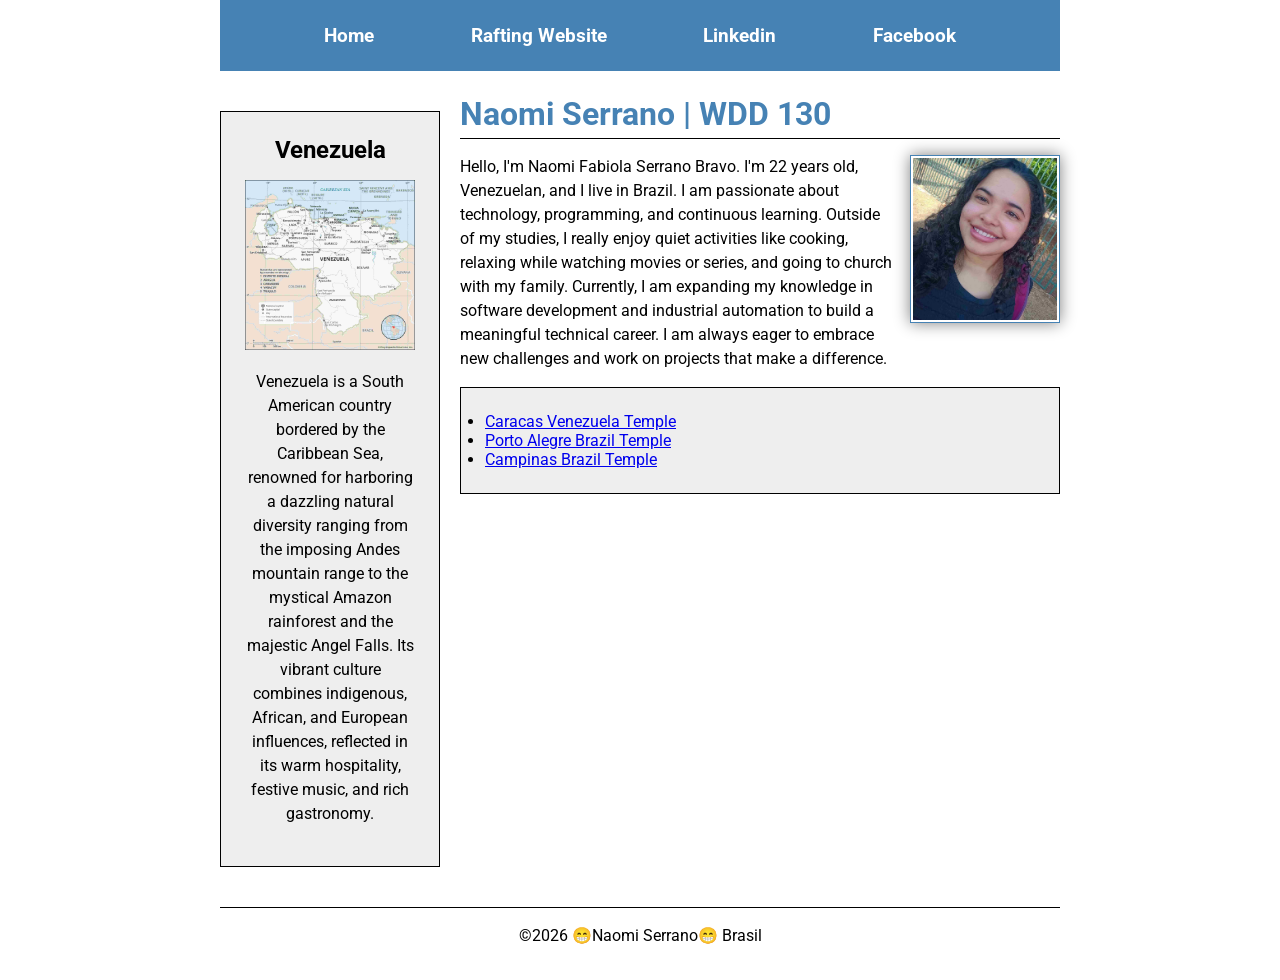
<file: index.html>
<!-- 17 september 2026 -->
<!DOCTYPE html>
<html lang="en">

<head>
    <meta charset="UTF-8">
    <meta name="viewport" content="width=device-width, initial-scale=1.0">
    <title>Naomi Fabiola Serrano Bravo | WDD 130</title>
    <meta name="description"
      content="Naomi Serrano's BYU-Idaho WDD130 course presentation home page">
    <meta name="author" content="Naomi Serrano">
    <link rel="stylesheet" href="styles/styles.css">
    <link rel="preconnect" href="https://fonts.googleapis.com">
    <link rel="preconnect" href="https://fonts.gstatic.com" crossorigin>
    <link href="https://fonts.googleapis.com/css2?family=Roboto&display=swap" rel="stylesheet">
</head>

<body>
    <header>
        <nav>
            <a href="#">Home</a>
            <a href="wwr/">Rafting Website</a>
            <a href="https://linkedin.com.">Linkedin</a>
            <a href="https://facebook.com.">Facebook</a>
        </nav>
    </header>
    <div class="grid">
        <main>
            <h1>Naomi Serrano | WDD 130</h1>
            <img src="images/profile.jpg" alt="Naomi Fabiola Serrano Bravo" width="200">
            <p>
                Hello, I'm Naomi Fabiola Serrano Bravo. I'm 22 years old, Venezuelan, and I live in
                Brazil. I am
                passionate about technology, programming, and continuous learning. Outside of my
                studies, I really
                enjoy quiet activities like cooking, relaxing while watching movies or series, and
                going to church
                with my family. Currently, I am expanding my knowledge in software development and
                industrial
                automation to build a meaningful technical career. I am always eager to embrace new
                challenges and
                work on projects that make a difference.
            </p>
            <ul class="box">
                <li><a href="https://www.churchofjesuschrist.org/imgs/5358fcd9eafe59917f2deaccb97c6b6308640b7a/full/640%2C/0/default"
                      target="_blank">Caracas Venezuela Temple</a></li>
                <li><a href="https://www.churchofjesuschrist.org/imgs/8b7f7031cc837345a3638255f73ad8df9b9ed693/full/640%2C/0/default"
                      target="_blank">Porto Alegre Brazil Temple</a></li>
                <li><a href="https://www.churchofjesuschrist.org/imgs/c9a81a6f86750d7d9ade3499d3df52e2f7f726a7/full/640%2C/0/default"
                      target="_blank">Campinas Brazil Temple</a></li>
            </ul>
        </main>
        <aside class="box indent">
            <h2>Venezuela</h2>
            <img src="images/venezuela.jpg" alt="Venezuela map">
            <p>
                Venezuela is a South American country bordered by the Caribbean Sea, renowned for
                harboring a dazzling natural diversity ranging from the imposing Andes mountain
                range to
                the mystical Amazon
                rainforest and the majestic Angel Falls. Its vibrant culture combines indigenous,
                African, and European influences, reflected in its warm hospitality, festive music,
                and
                rich
                gastronomy.
            </p>
        </aside>
    </div>
    <footer>
        <p>©2026 😁Naomi Serrano😁 Brasil</p>
    </footer>
</body>

</html>
</file>
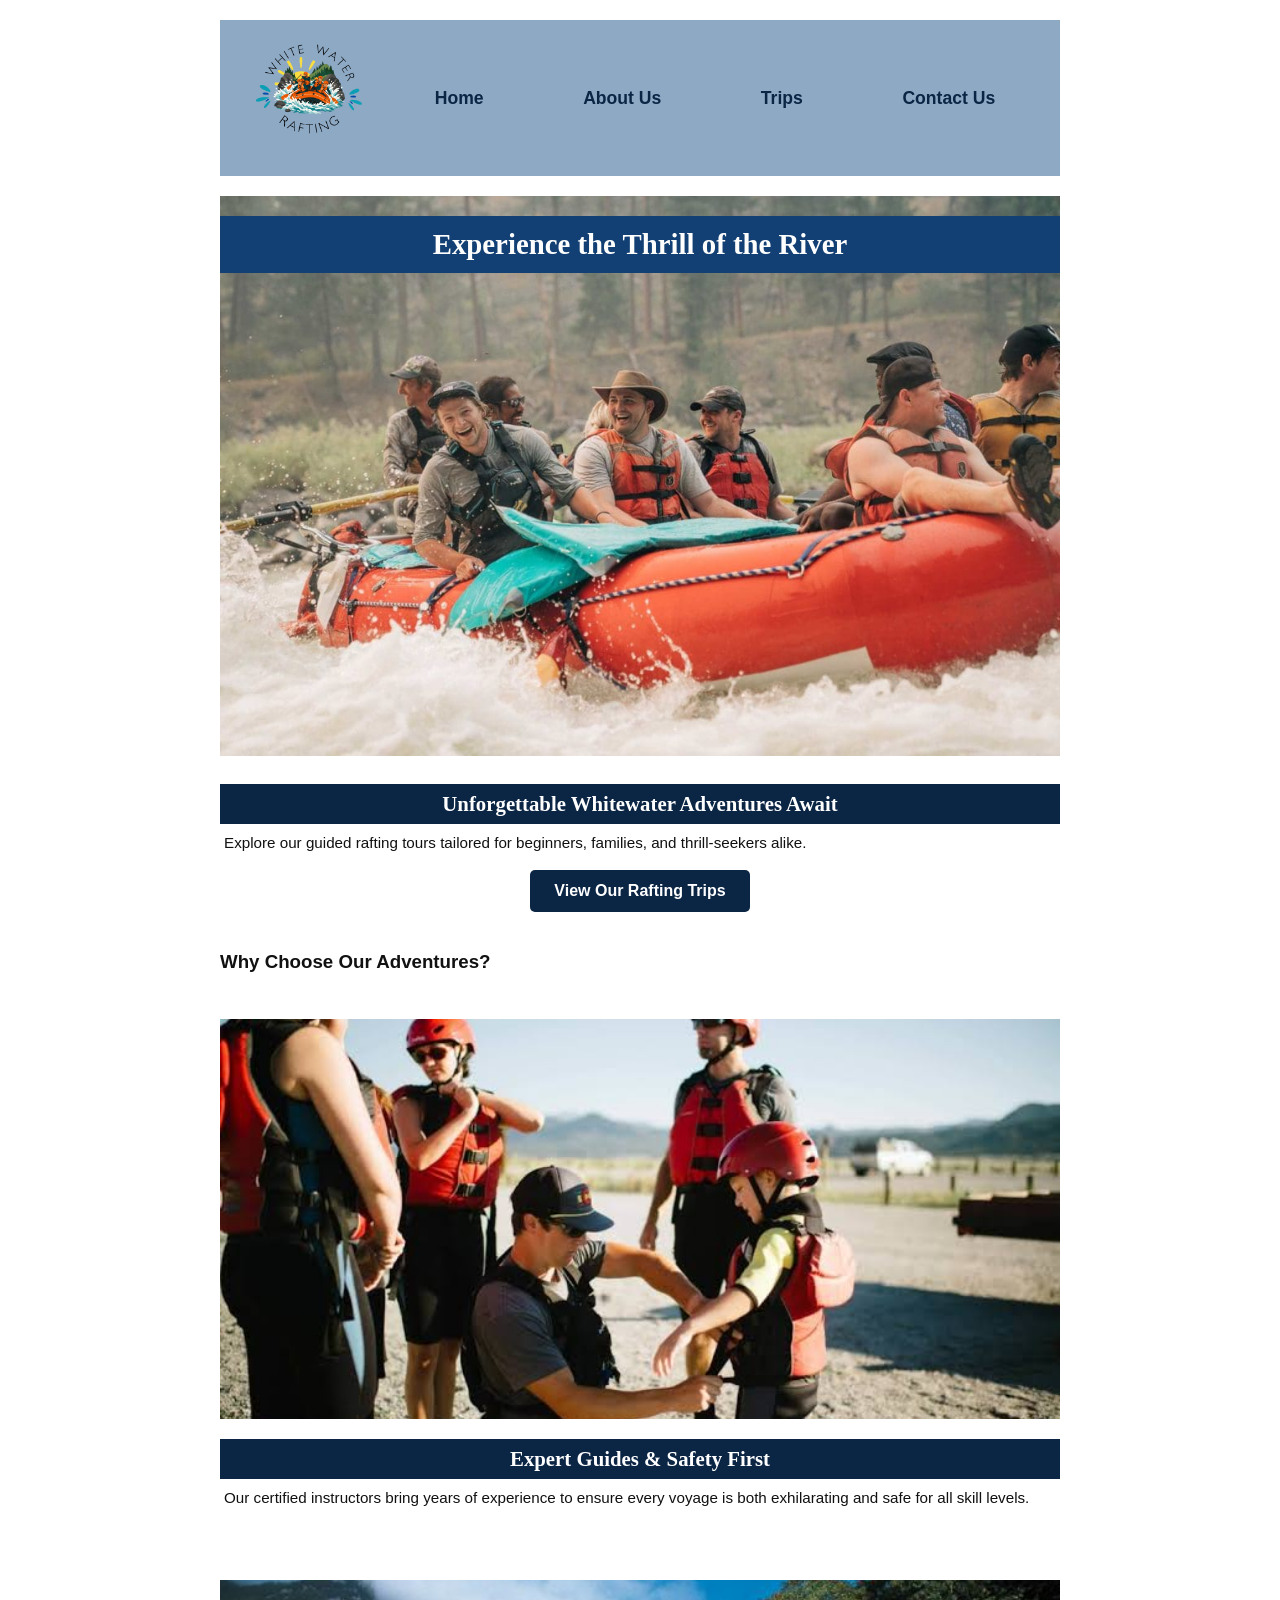
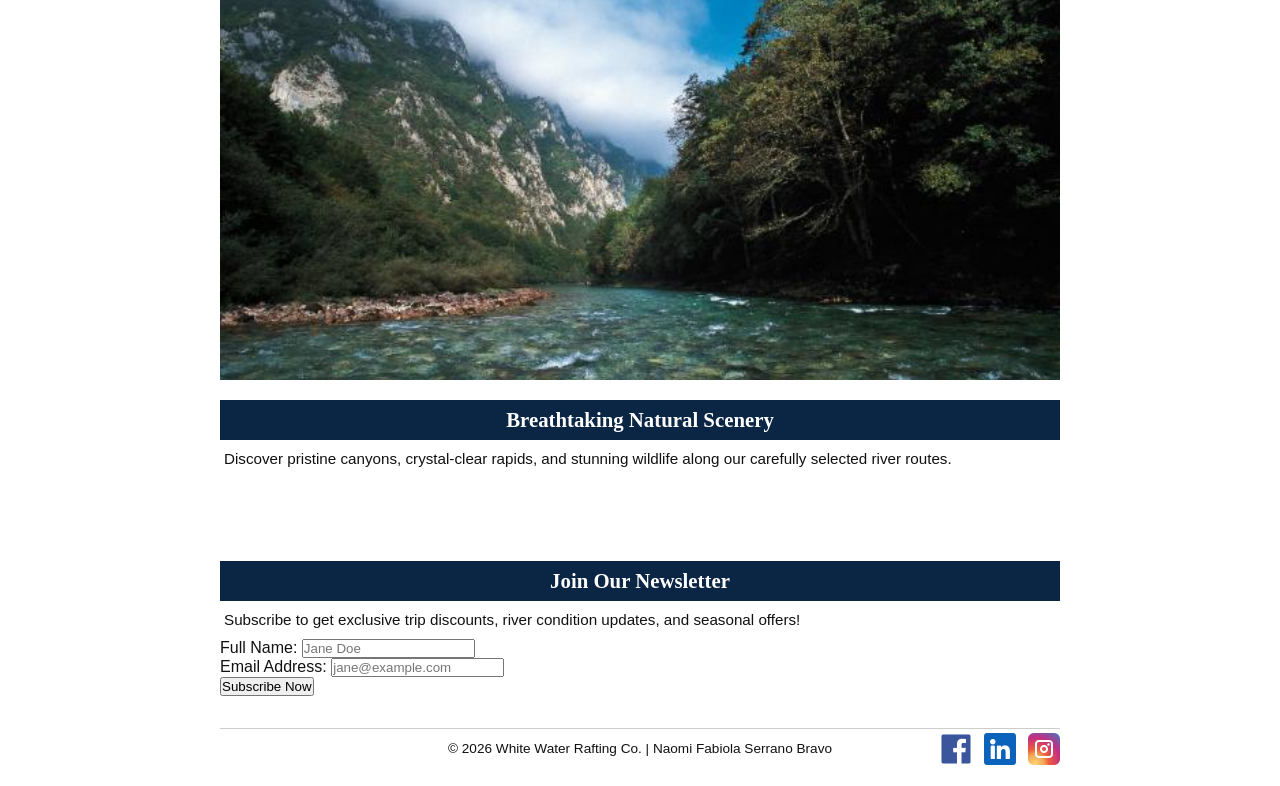
<file: wwr/index.html>
<!DOCTYPE html>
<html lang="en">

<head>
    <meta charset="UTF-8">
    <meta name="viewport" content="width=device-width, initial-scale=1.0">
    <title>Home - White Water Rafting</title>
    <meta name="description"
      content="Welcome to White Water Rafting! Discover thrilling river adventures, explore our guided rafting trips, and join our community newsletter today.">
    <meta name="author" content="Naomi Fabiola Serrano Bravo">
    <link rel="stylesheet" href="styles/rafting.css">
</head>

<body>
    <header>
        <img src="images/logo.webp" alt="Rafting Company Logo">
        <nav>
            <ul>
                <li><a href="index.html">Home</a></li>
                <li><a href="about.html">About Us</a></li>
                <li><a href="trips.html">Trips</a></li>
                <li><a href="contact.html">Contact Us</a></li>
            </ul>
        </nav>
    </header>

    <main>

        <div class="hero">
            <img src="images/hero-home.jpg"
              alt="Rafting boat navigating through powerful river waves" class="home-img">
            <h1 class="hero-title">Experience the Thrill of the River</h1>
        </div>

        <section class="home-cta">
            <h2>Unforgettable Whitewater Adventures Await</h2>
            <p>Explore our guided rafting tours tailored for beginners, families, and thrill-seekers
                alike.</p>
            <a href="trips.html" class="cta-button">View Our Rafting Trips</a>
        </section>

        <section class="home-grid">
            <h3>Why Choose Our Adventures?</h3>
            <article class="home-card">
                <img src="images/rafting-safety.jpg"
                  alt="Certified guide explaining safety procedures to a group" class="home-img">
                <div class="card-content">
                    <h2>Expert Guides & Safety First</h2>
                    <p>Our certified instructors bring years of experience to ensure every voyage is
                        both exhilarating and safe for all skill levels.</p>
                </div>
            </article>

            <article class="home-card">
                <img src="images/river-scenery.jpg"
                  alt="Scenic river view with mountains in the background" class="home-img">
                <div class="card-content">
                    <h2>Breathtaking Natural Scenery</h2>
                    <p>Discover pristine canyons, crystal-clear rapids, and stunning wildlife along
                        our
                        carefully selected river routes.</p>
                </div>
            </article>
        </section>


        <section class="newsletter-section">
            <h2>Join Our Newsletter</h2>
            <p>Subscribe to get exclusive trip discounts, river condition updates, and seasonal
                offers!
            </p>
            <form class="newsletter-form">
                <div class="form-item">
                    <label for="fname">Full Name:</label>
                    <input type="text" id="fname" name="fname" required placeholder="Jane Doe">
                </div>
                <div class="form-item">
                    <label for="femail">Email Address:</label>
                    <input type="email" id="femail" name="femail" required
                      placeholder="jane@example.com">
                </div>
                <button type="submit" class="submit-button">Subscribe Now</button>
            </form>
        </section>
    </main>

    <footer>
        <p>© 2026 White Water Rafting Co. | Naomi Fabiola Serrano Bravo</p>
        <nav class="socialmedia">
            <a href="https://facebook.com">
                <img src="images/facebook.webp" alt="Facebook Icon">
            </a>
            <a href="https://linkedin.com">
                <img src="images/linkedin.webp" alt="LinkedIn Icon">
            </a>
            <a href="https://instagram.com">
                <img src="images/instagram.webp" alt="Instagram Icon">
            </a>
        </nav>
    </footer>
</body>

</html>
</file>
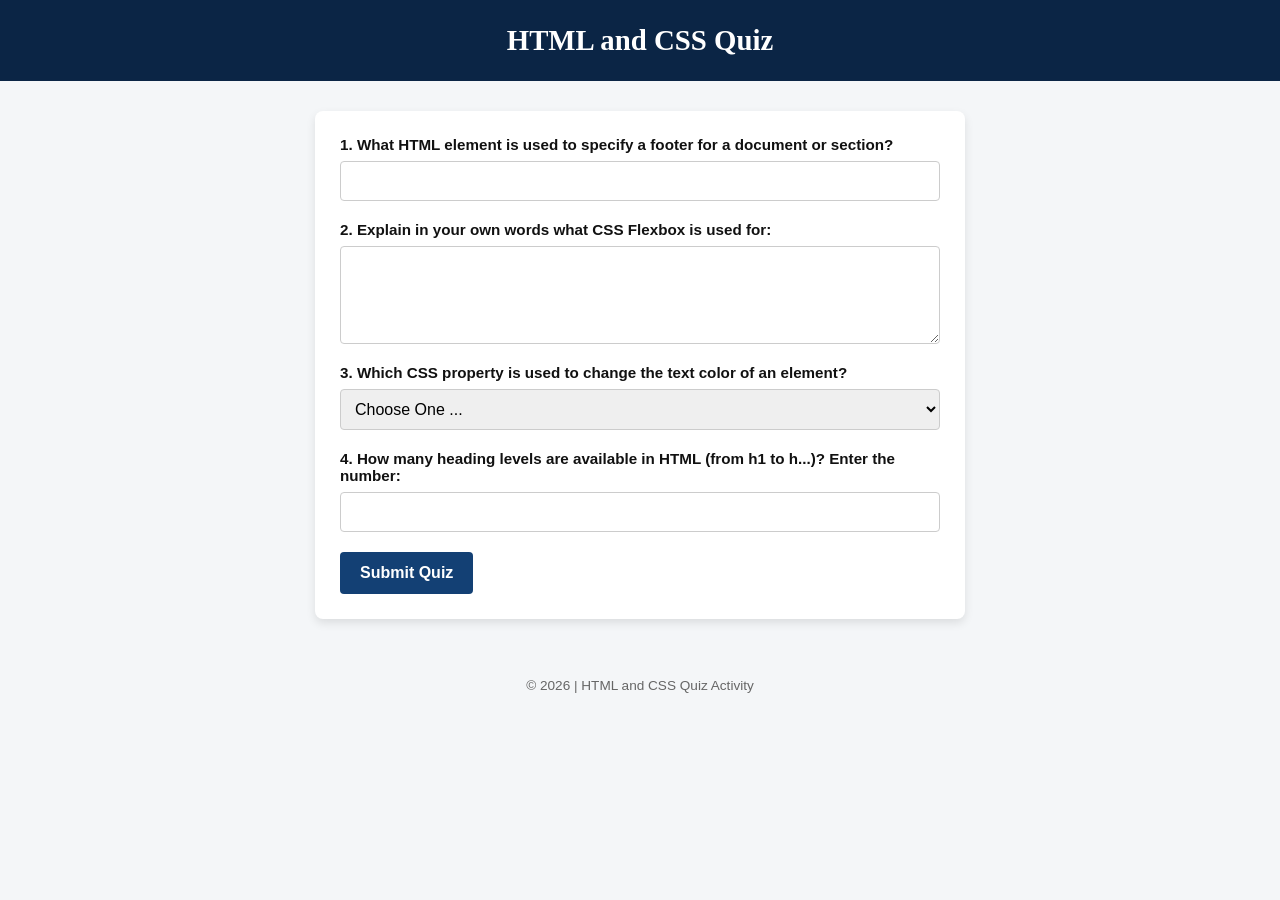
<file: quiz.html>
<!DOCTYPE html>
<html lang="en">

<head>
    <meta charset="UTF-8">
    <meta name="viewport" content="width=device-width, initial-scale=1.0">
    <title>HTML and CSS Quiz - WDD 130</title>
    <meta name="description"
      content="An online quiz form testing HTML and CSS knowledge for WDD 130.">
    <meta name="author" content="Naomi Fabiola Serrano Bravo">
    <link rel="stylesheet" href="styles/quiz.css">
</head>

<body>
    <header>
        <h1>HTML and CSS Quiz</h1>
    </header>

    <main>
        <form action="#" method="get">

            <!-- First question: Fill in the blank -->
            <div class="form-item">
                <label for="q1">1. What HTML element is used to specify a footer for a document or
                    section?</label>
                <input type="text" id="q1" name="q1">
            </div>

            <!-- Second question: Short answer -->
            <div class="form-item">
                <label for="q2">2. Explain in your own words what CSS Flexbox is used for:</label>
                <textarea id="q2" name="q2" rows="4"></textarea>
            </div>

            <!-- Third question: Dropdown) -->
            <div class="form-item">
                <label for="q3">3. Which CSS property is used to change the text color of an
                    element?</label>
                <select id="q3" name="q3">
                    <option value="" selected disabled>Choose One ...</option>
                    <option value="font-color">font-color</option>
                    <option value="color">color</option>
                    <option value="text-color">text-color</option>
                </select>
            </div>

            <!-- Fourth question: Integer answer -->
            <div class="form-item">
                <label for="q4">4. How many heading levels are available in HTML (from h1 to h...)?
                    Enter the number:</label>
                <input type="number" id="q4" name="q4">
            </div>

            <!-- Send button -->
            <button type="submit">Submit Quiz</button>

        </form>
    </main>

    <footer>
        <p>© 2026 | HTML and CSS Quiz Activity</p>
    </footer>
</body>

</html>
</file>
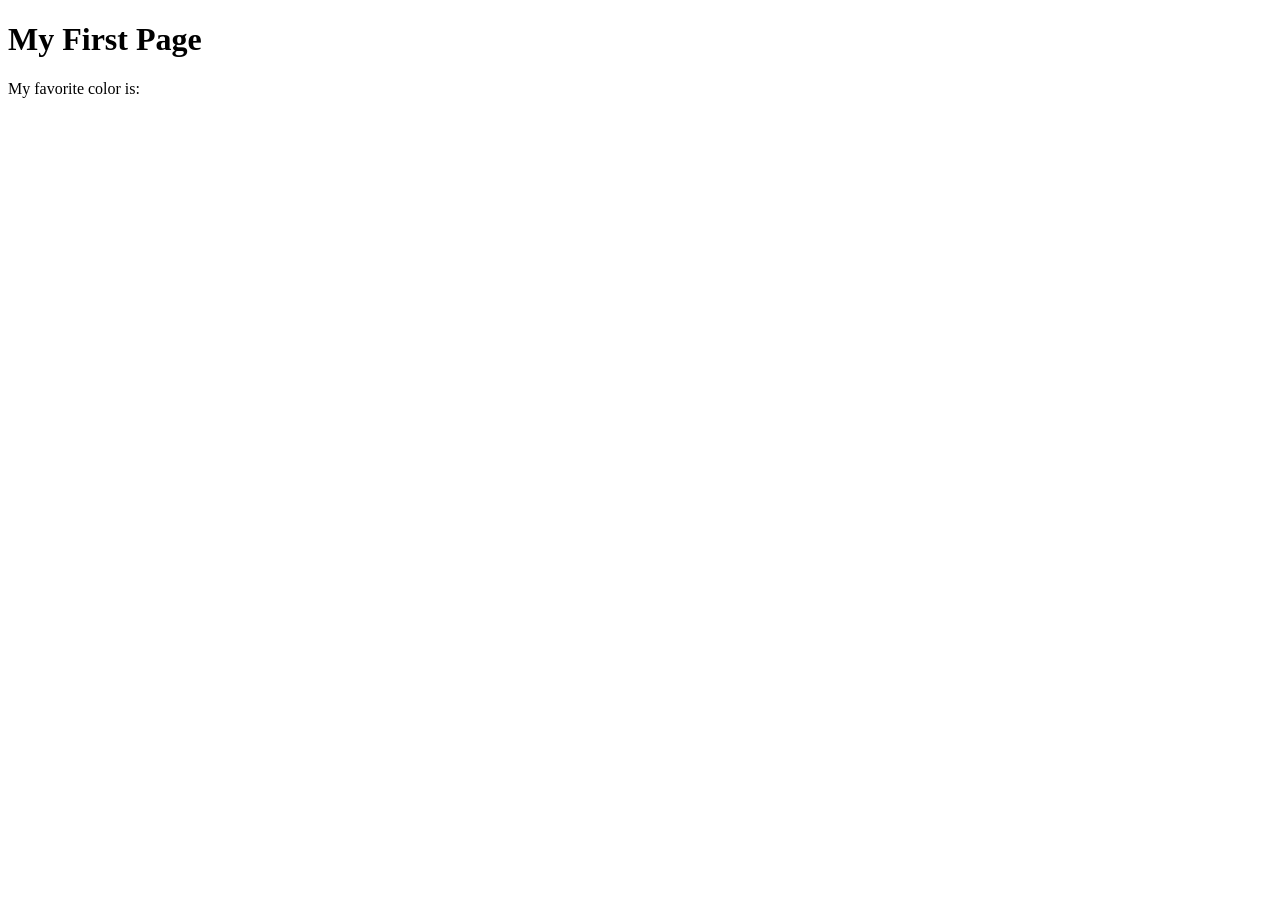
<file: week01/first-page.html>
<!DOCTYPE html>
<html lang="en">
<head>
    <meta charset="UTF-8">
    <meta name="viewport" content="width=device-width, initial-scale=1.0">
    <title>My First Page</title>
</head>
<body>
    <h1>My First Page</h1>
    <p>My favorite color is: </p>
</body>
</html>
</file>
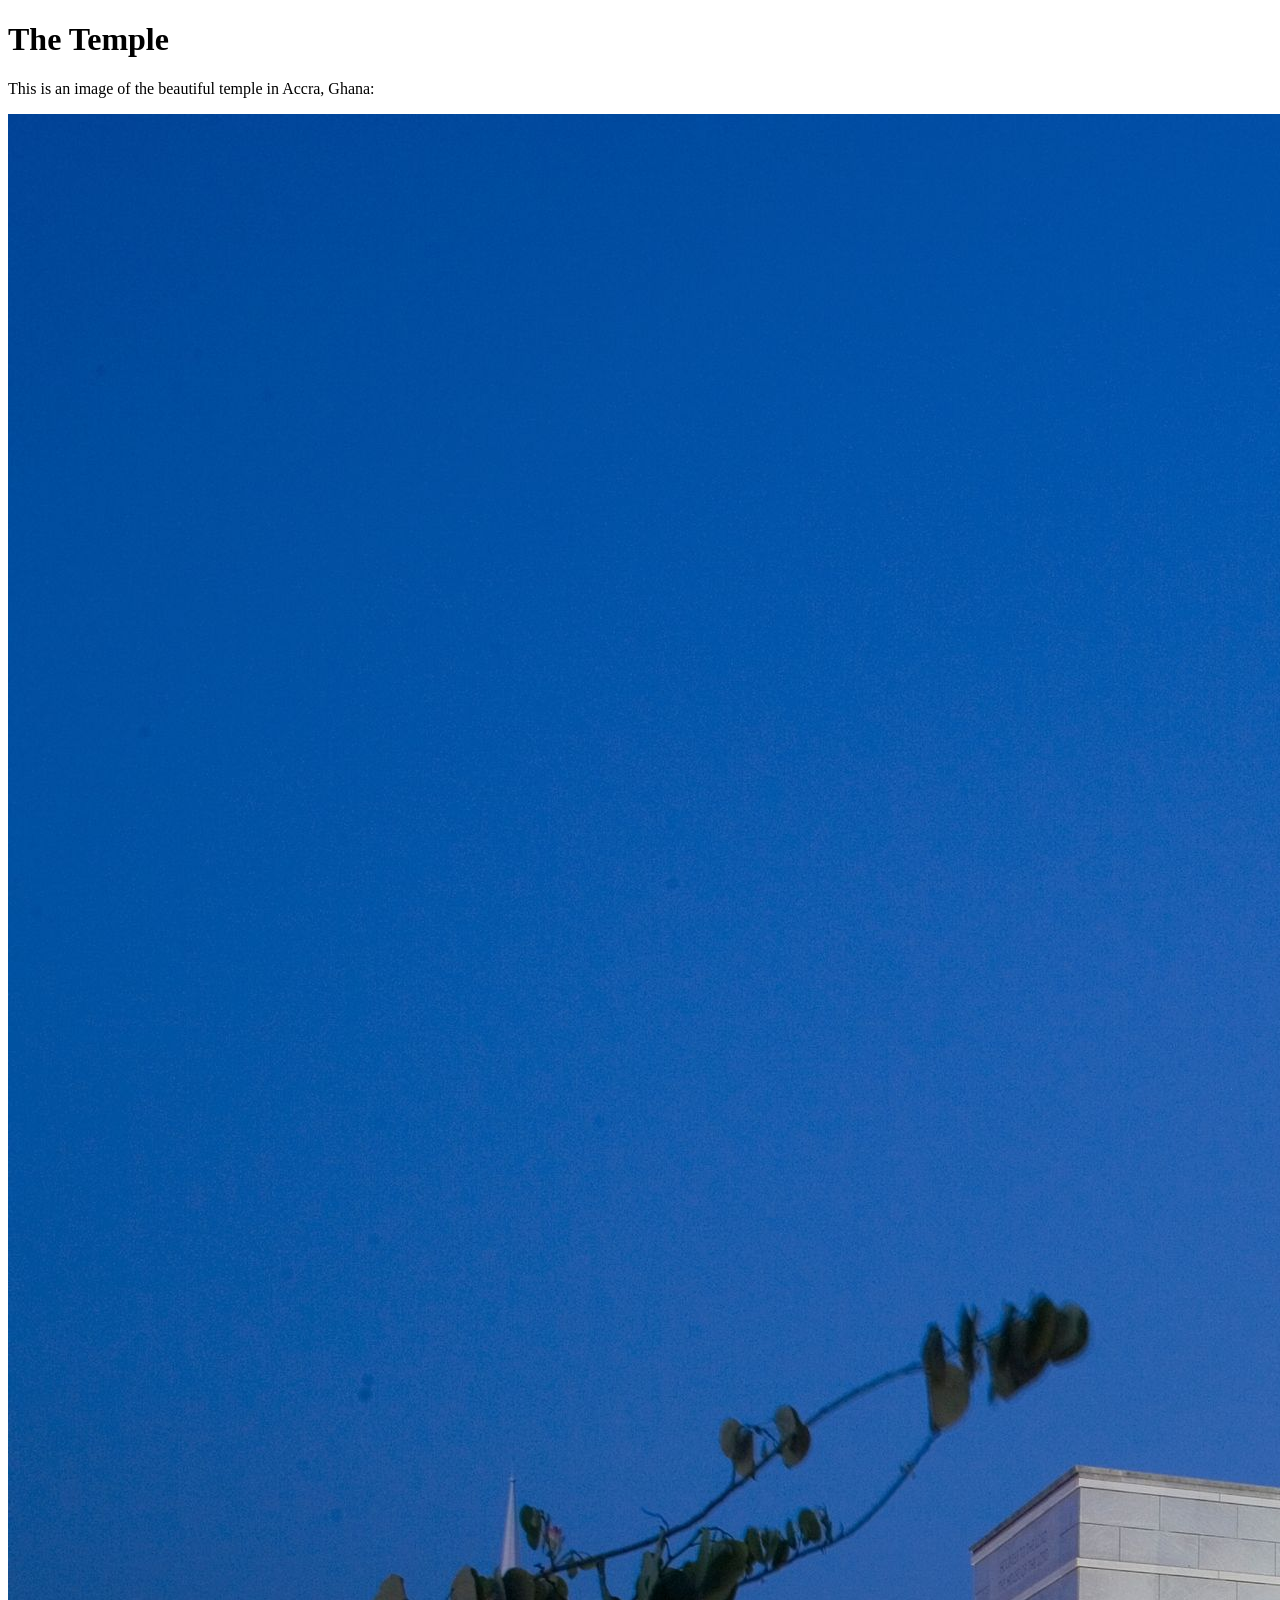
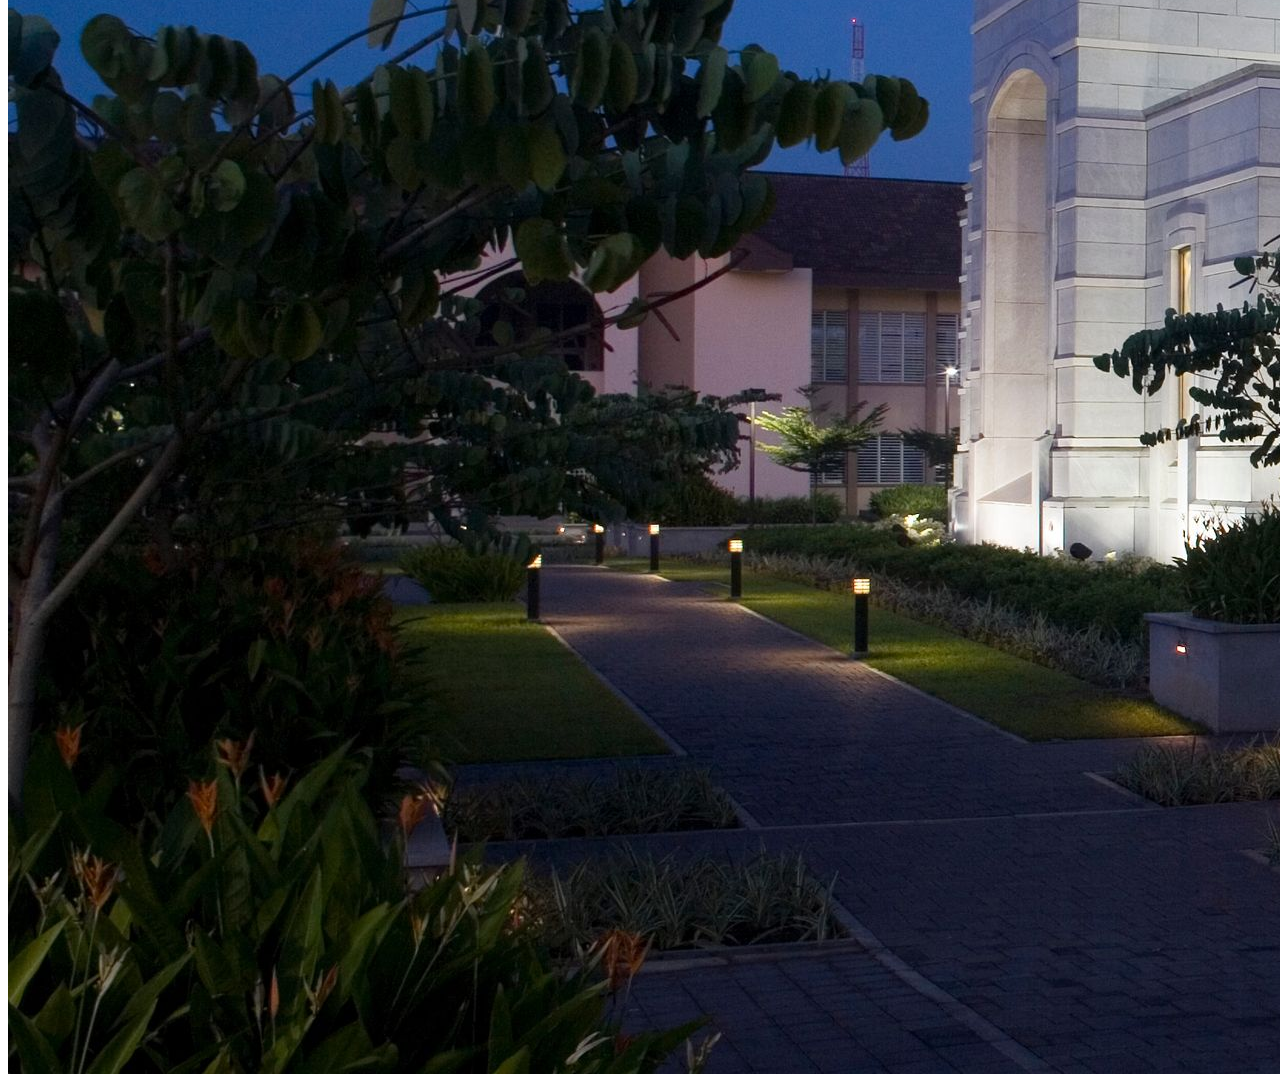
<file: week01/images.html>
<!DOCTYPE html>
<html lang="en">
<head>
    <meta charset="UTF-8">
    <meta name="viewport" content="width=device-width, initial-scale=1.0">
    <title>Temple Image</title>
</head>
<body>
    <h1>The Temple</h1>
    <p>This is an image of the beautiful temple in Accra, Ghana:</p>
    <img src="images/temple-large.jpeg" alt="The Accra Ghana Temple">
    
</body>
</html>
</file>
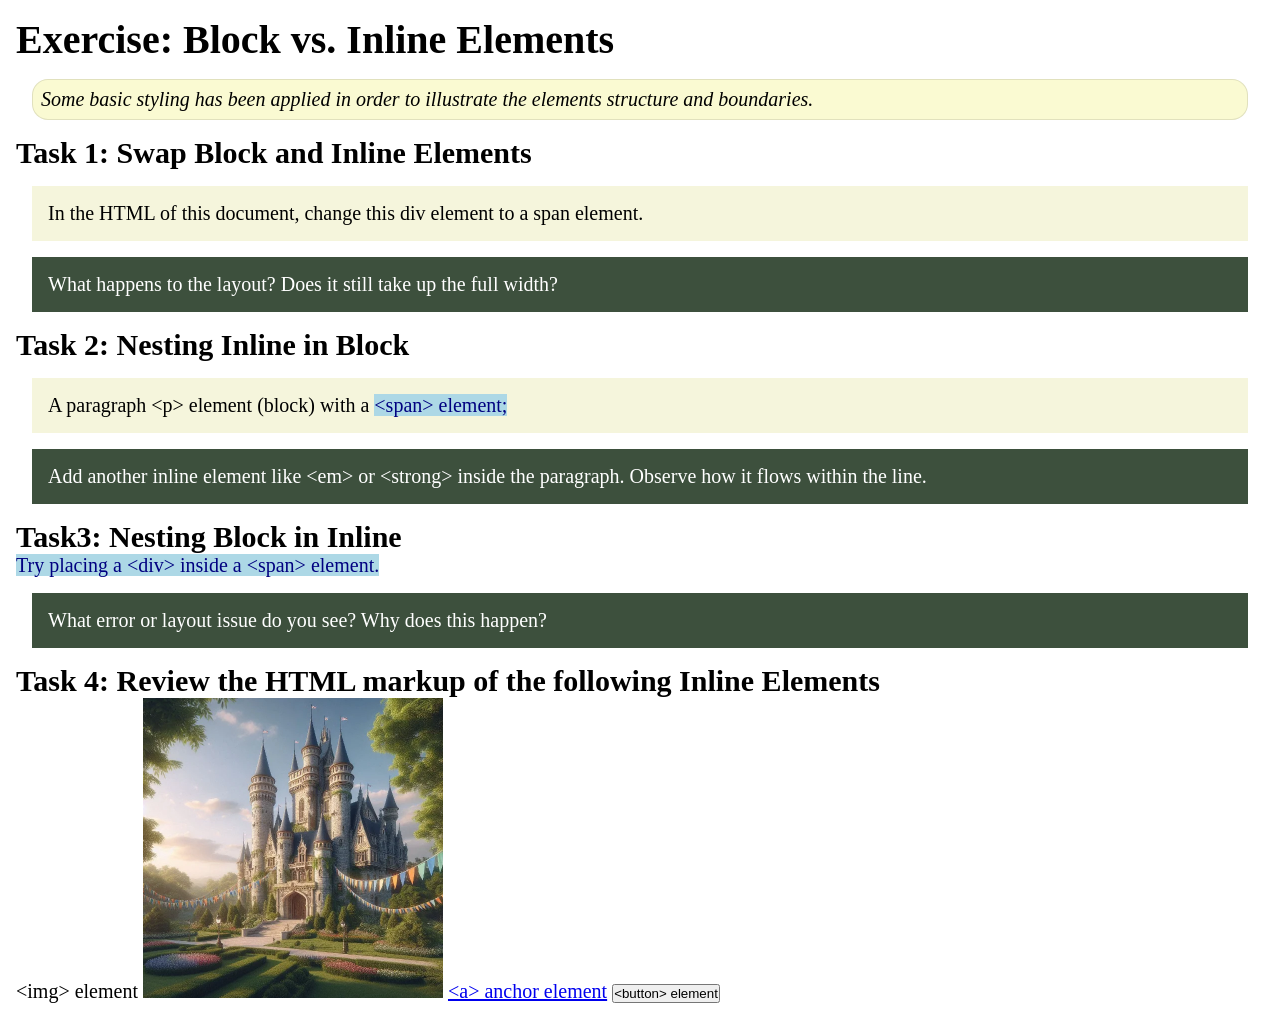
<file: week02/block-vs-inline.html>
<!DOCTYPE html>
<html lang="en">

<head>
    <meta charset="UTF-8">
    <meta name="viewport" content="width=device-width, initial-scale=1.0">
    <title>Exercise: Block vs. Inline Elements</title>
    <link rel="stylesheet" href="styles/block-vs-inline.css">
</head>

<body>
    <main>
        <h1>Exercise: Block vs. Inline Elements</h1>
        <p class="note">Some basic styling has been applied in order to illustrate the elements structure and
            boundaries.</p>

        <h2>Task 1: Swap Block and Inline Elements</h2>
        <div>In the HTML of this document, change this div element to a span element.</div>

        <p class="question">What happens to the layout? Does it still take up the full width?</p>

        <h2>Task 2: Nesting Inline in Block</h2>
        <p>A paragraph &lt;p&gt; element (block) with a <span>&lt;span&gt; element;</span></p>
        <p class="question">Add another inline element like &lt;em&gt; or &lt;strong&gt; inside the paragraph. Observe
            how it flows within the line.</p>

        <h2>Task3: Nesting Block in Inline</h2>
        <span>Try placing a &lt;div&gt; inside a &lt;span&gt; element.</span>
            <p class="question">What error or layout issue do you see? Why does this happen?</p>


            <h2>Task 4: Review the HTML markup of the following Inline Elements</h2>
        &lt;img&gt; element
        <img src="images/castle.webp" alt="placeholder image (images are inline)" width="300" height="300">
        <a href="https://churchofjesuschrist.org">&lt;a&gt; anchor element</a>
        <button type="button">&lt;button&gt; element</button>
    </main>
</body>

</html>
</file>
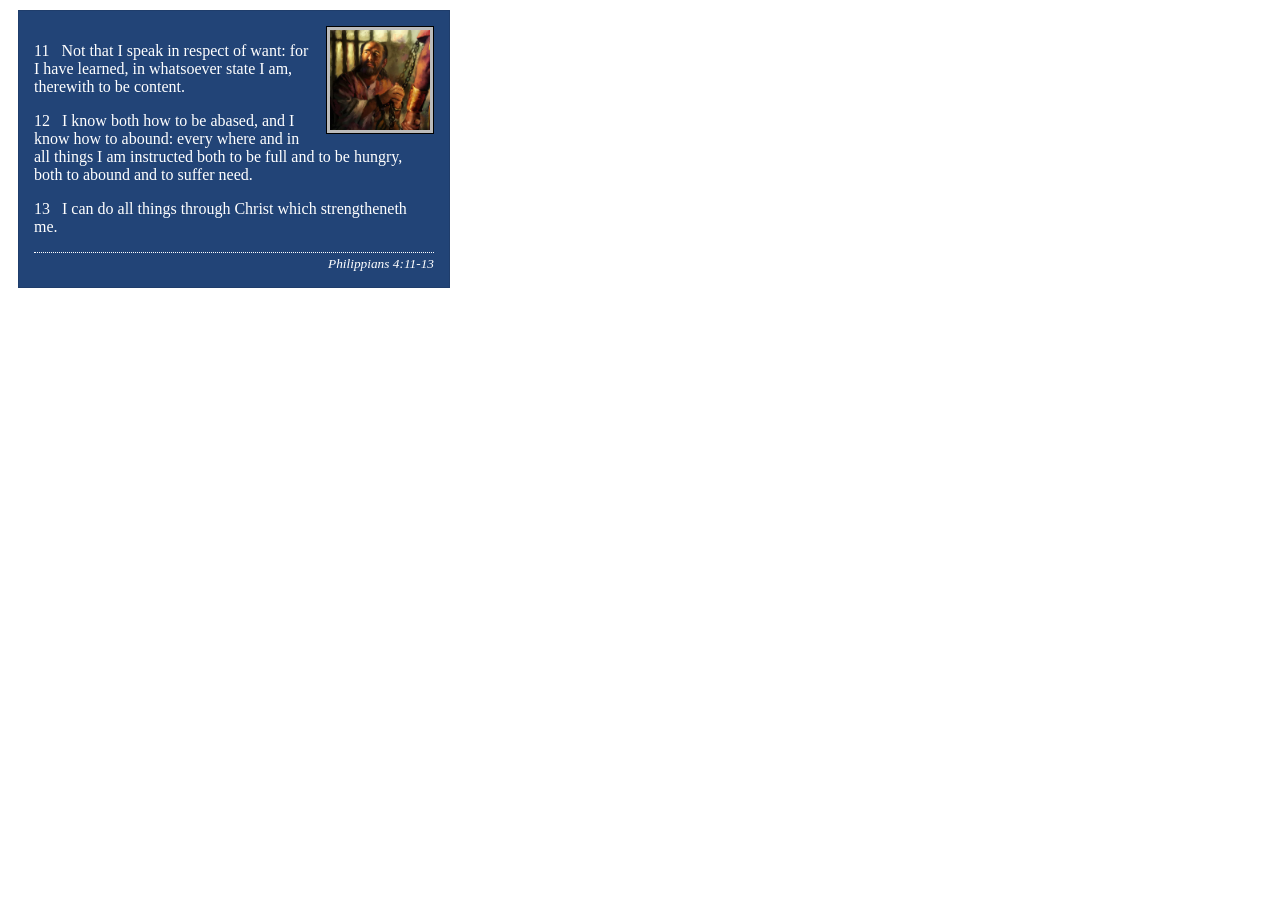
<file: week02/box-model-solution.html>
<!DOCTYPE html>
<html lang="en">
<head>
    <meta charset="UTF-8">
    <meta name="viewport" content="width=device-width, initial-scale=1.0">
    <title>Box Model Activity</title>
    <link rel="stylesheet" href="styles/box-model-solution.css">
</head>
<body>
    <main>
        <div class="callout">
            <img src="images/apostle-paul-imprisoned.webp" alt="Paul the Apostle - Imprisoned in Rome" width="200" height="200">
            <blockquote>
                <p>11 &nbsp; Not that I speak in respect of want: for I have learned, in whatsoever state I am, therewith to be content.</p>
                <p>12 &nbsp; I know both how to be abased, and I know how to abound: every where and in all things I am instructed both to be full and to be hungry, both to abound and to suffer need.</p>
                <p>13 &nbsp; I can do all things through Christ which strengtheneth me.</p>
            </blockquote>
            <cite>Philippians 4:11-13</cite>
        </div>
    </main>
</body>
</html>
</file>
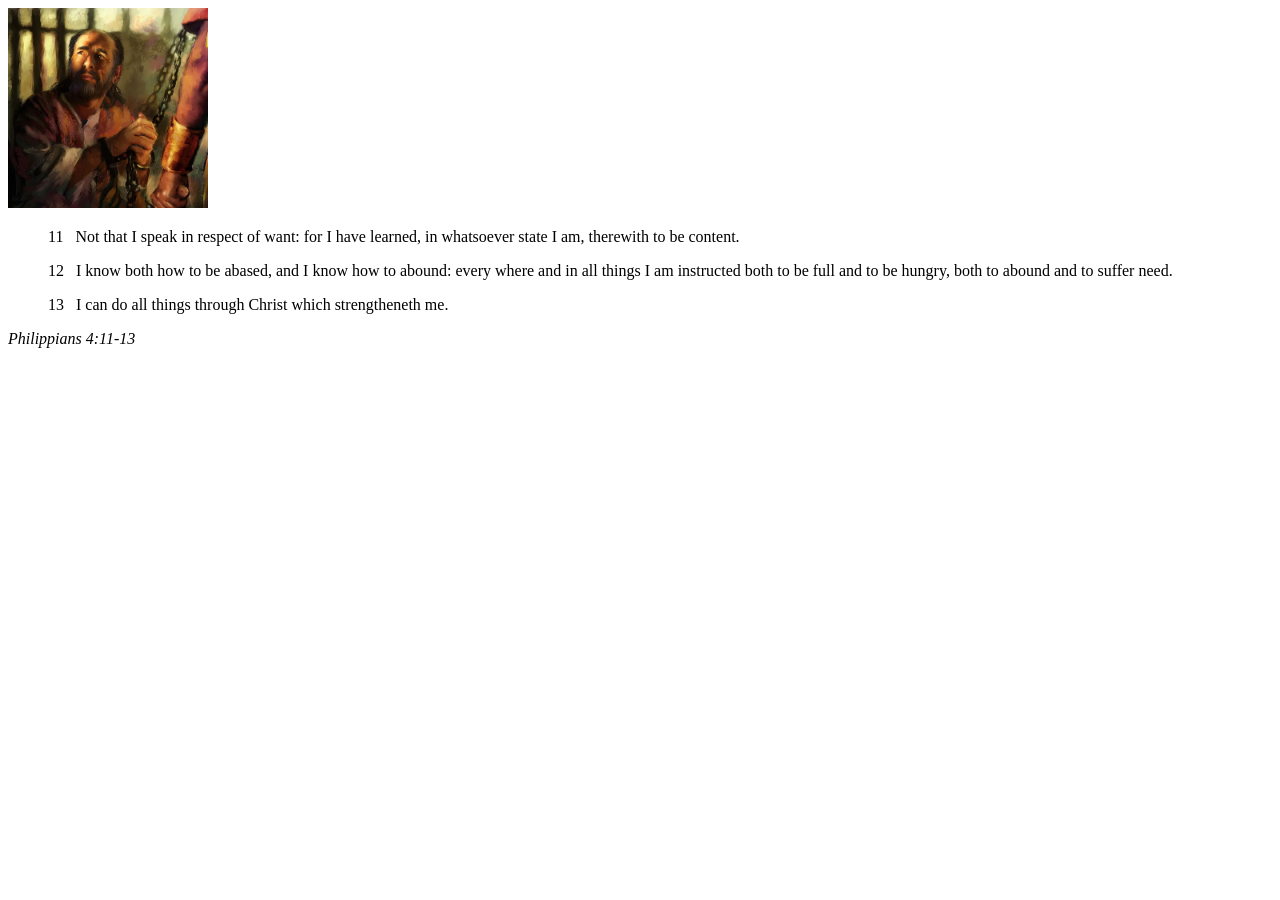
<file: week02/box-model.html>
<!DOCTYPE html>
<html lang="en">
<head>
    <meta charset="UTF-8">
    <meta name="viewport" content="width=device-width, initial-scale=1.0">
    <title>Box Model Activity</title>
</head>
<body>
    <main>
        <div class="callout">
            <img src="images/apostle-paul-imprisoned.webp" alt="Paul the Apostle - Imprisoned in Rome" width="200" height="200">
            <blockquote>
                <p>11 &nbsp; Not that I speak in respect of want: for I have learned, in whatsoever state I am, therewith to be content.</p>
                <p>12 &nbsp; I know both how to be abased, and I know how to abound: every where and in all things I am instructed both to be full and to be hungry, both to abound and to suffer need.</p>
                <p>13 &nbsp; I can do all things through Christ which strengtheneth me.</p>
            </blockquote>
            <cite>Philippians 4:11-13</cite>
        </div>
    </main>
</body>
</html>
</file>
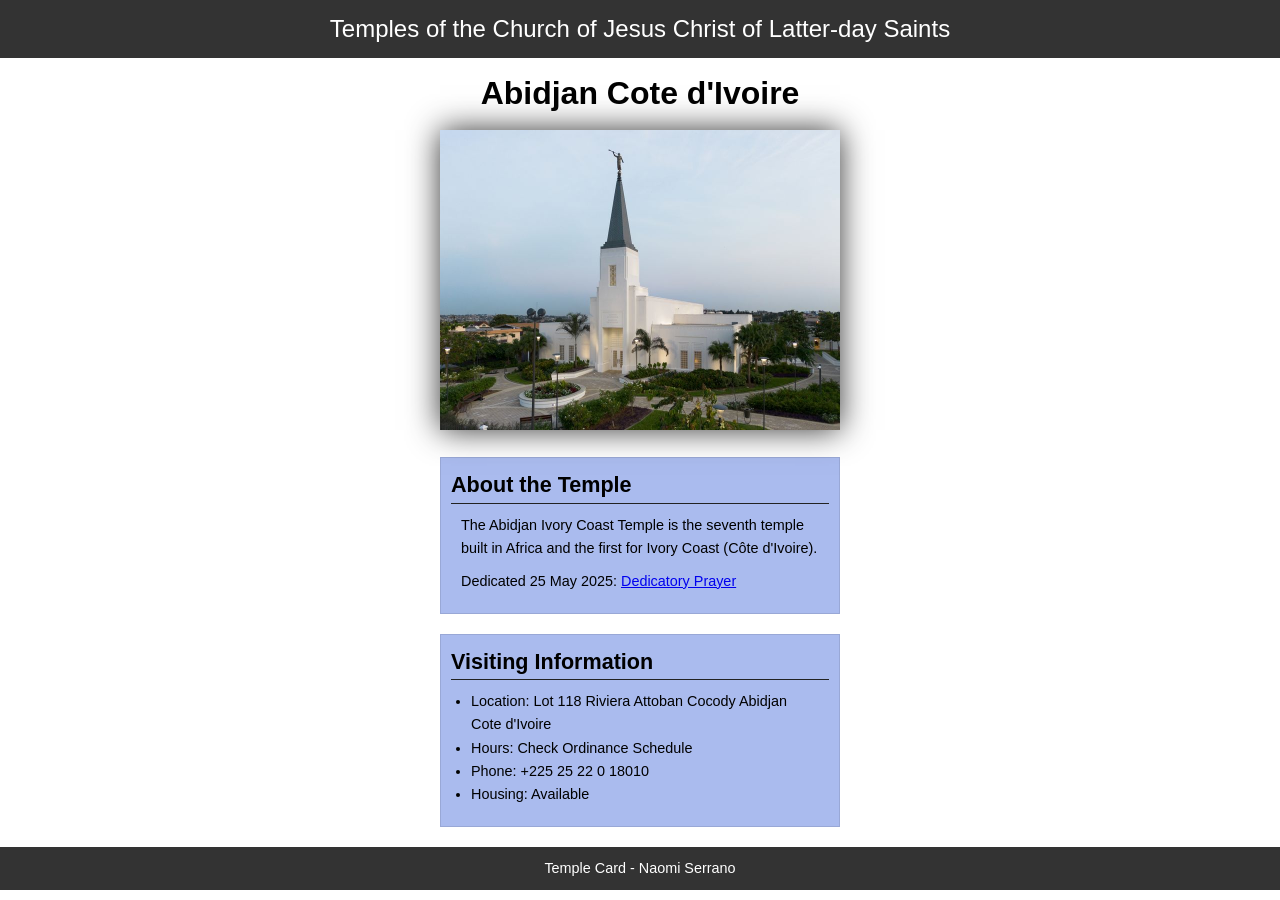
<file: week02/temple.html>
<!DOCTYPE html>
<html lang="en">

<head>
    <meta charset="UTF-8">
    <meta name="viewport" content="width=device-width, initial-scale=1.0">
    <title>Temple Card - Abidjan Cote d'Ivoire</title>
    <link rel="stylesheet" href="styles/temple.css">
</head>

<body>
    <header>
        <p>Temples of the Church of Jesus Christ of Latter-day Saints</p>
    </header>
    <main>
        <h1>Abidjan Cote d'Ivoire</h1>
        <picture>
            <img src="images/abidjan-ivory-coast.jpeg" alt="Abidjan Cote d'Ivoire Temple">
        </picture>
        <section>
            <h2>About the Temple</h2>
            <p>The Abidjan Ivory Coast Temple is the seventh temple built in Africa and the first
                for Ivory Coast (Côte
                d'Ivoire).</p>
            <p>Dedicated 25 May 2025: <a
                  href="https://www.churchofjesuschrist.org/temples/dedicatory-prayer/abidjan-ivory-coast-temple/2025-05-25?lang=eng"
                  target="_blank" rel="noopener noreferrer">Dedicatory Prayer</a></p>
        </section>
        <section>
            <h2>Visiting Information</h2>
            <ul>
                <li>Location: Lot 118 Riviera Attoban Cocody Abidjan Cote d'Ivoire</li>
                <li>Hours: Check Ordinance Schedule</li>
                <li>Phone: +225 25 22 0 18010</li>
                <li>Housing: Available</li>
            </ul>
        </section>
    </main>
    <footer>
        <p>Temple Card - Naomi Serrano</p>
    </footer>
</body>

</html>
</file>
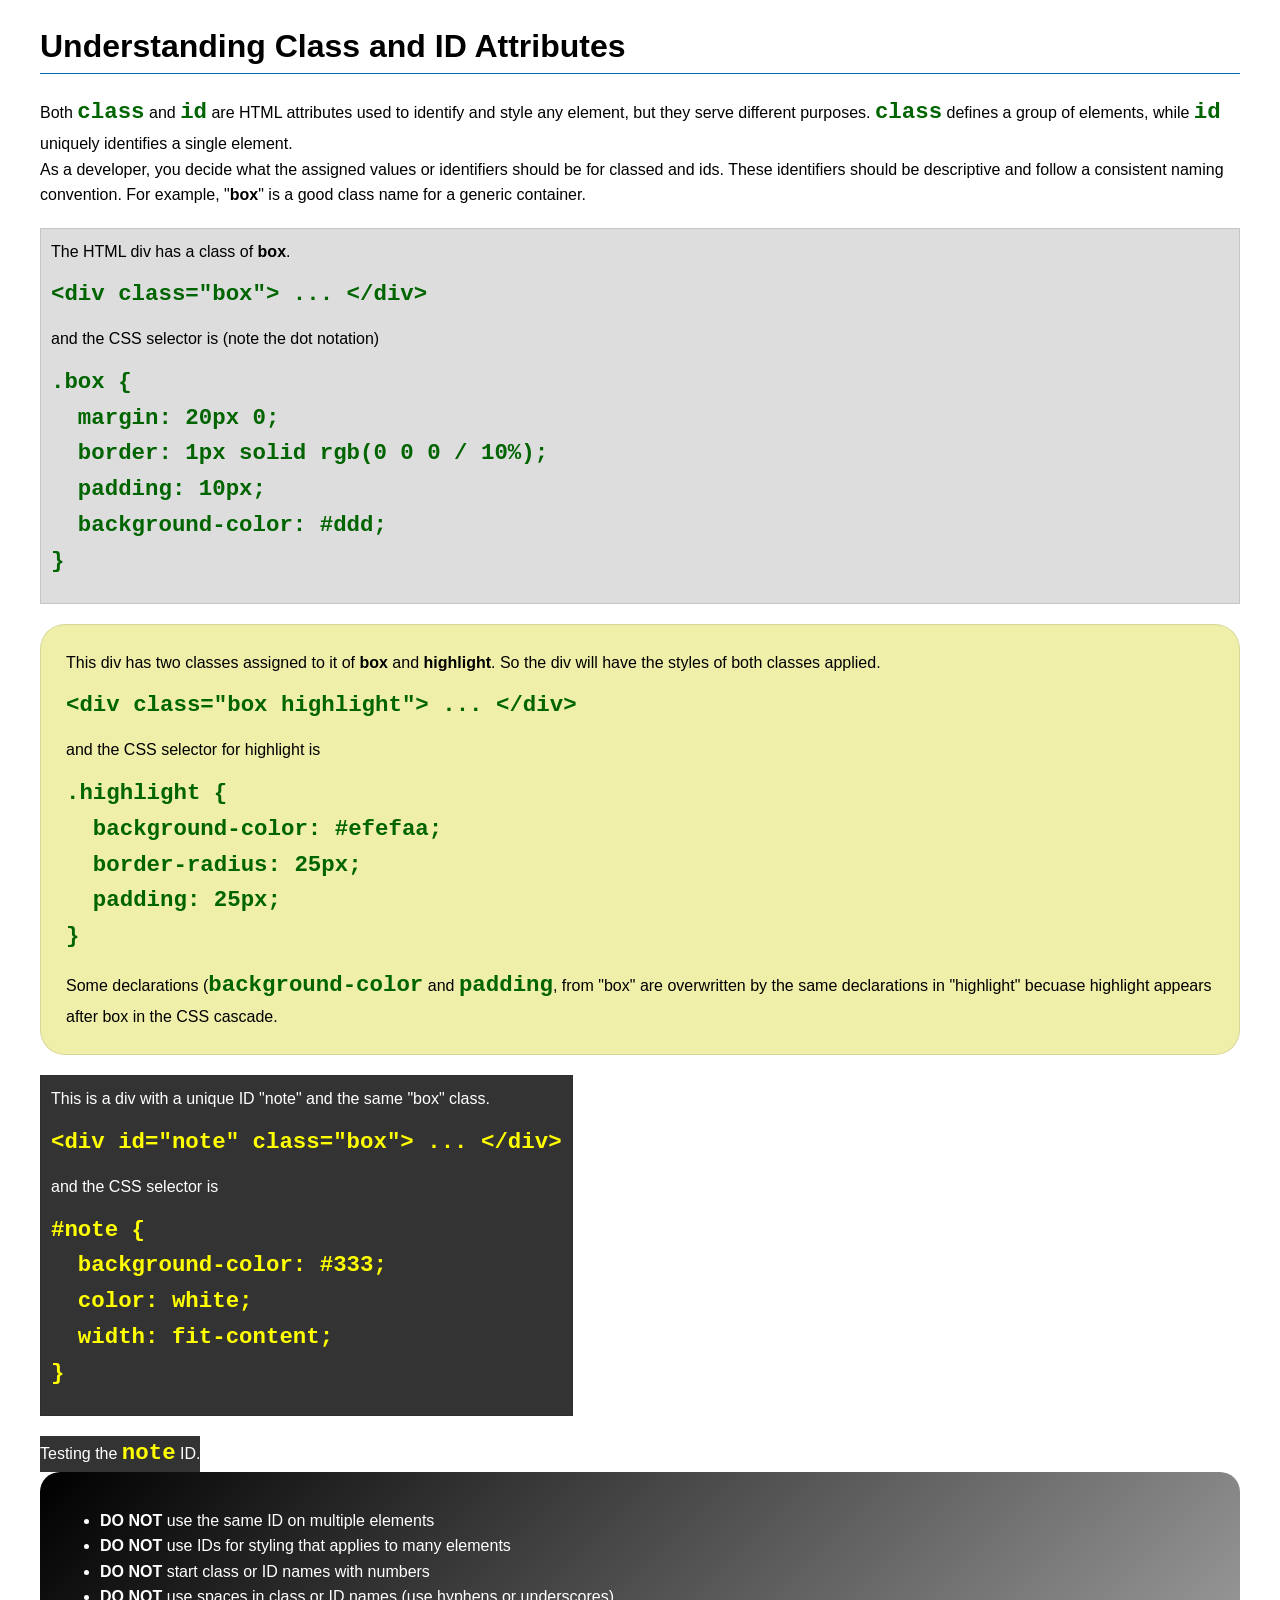
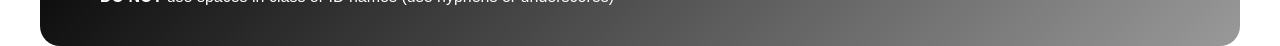
<file: week03/class-and-id.html>
<!DOCTYPE html>
<html lang="en">

<head>
    <meta charset="UTF-8">
    <meta name="viewport" content="width=device-width, initial-scale=1.0">
    <title>Class vs ID Attributes</title>
    <link rel="stylesheet" href="styles/class-and-id.css">
</head>

<body>
    <h1>Understanding Class and ID Attributes</h1>
    <p>Both <code>class</code> and <code>id</code> are HTML attributes used to identify and style any element, but they
        serve different purposes. <code>class</code> defines a group of elements, while <code>id</code> uniquely
        identifies a single element.</p>
    <p>As a developer, you decide what the assigned values or identifiers should be for classed and ids. These
        identifiers should be
        descriptive and follow a consistent naming convention. For example, "<strong>box</strong>" is a good class name
        for a generic container.</p>
    <div class="box">
        <p>The HTML div has a class of <strong>box</strong>.</p>
        <pre><code class="html">&lt;div class="box"&gt; ... &lt;/div&gt;</code></pre>
        and the CSS selector is (note the dot notation)
        <pre><code class="css">.box {
  margin: 20px 0;
  border: 1px solid rgb(0 0 0 / 10%);
  padding: 10px;
  background-color: #ddd; 
}</code></pre>
    </div>

    <div class="box highlight">
        <p>This div has two classes assigned to it of <strong>box</strong> and <strong>highlight</strong>. So the div
            will have the styles of both classes applied.</p>
        <pre><code class="html">&lt;div class="box highlight"&gt; ... &lt;/div&gt;</code></pre>
        and the CSS selector for highlight is
        <pre><code class="css">.highlight {
  background-color: #efefaa;
  border-radius: 25px;
  padding: 25px;
}</code></pre>
<p>Some declarations (<code>background-color</code> and <code>padding</code>, from "box" are overwritten by the same declarations in "highlight" becuase highlight appears after box in the CSS cascade.</p>
    </div>

    <div id="note" class="box">
        <p>This is a div with a unique ID "note" and the same "box" class.</p>
        <pre><code class="html">&lt;div id="note" class="box"&gt; ... &lt;/div&gt;</code></pre>
        and the CSS selector is
        <pre><code class="css">#note {
  background-color: #333;
  color: white;
  width: fit-content;
}</code></pre>
    </div>

    <div id="note">
        <p>Testing the <code>note</code> ID.</p>
    </div>

    <section id="best-practice">
        <ul>
            <li><strong>DO NOT</strong> use the same ID on multiple elements</li>
            <li><strong>DO NOT</strong> use IDs for styling that applies to many elements</li>
            <li><strong>DO NOT</strong> start class or ID names with numbers</li>
            <li><strong>DO NOT</strong> use spaces in class or ID names (use hyphens or underscores)</li>
        </ul>
    </section>




</body>

</html>
</file>
<file: styles/styles.css>
* {
    margin: 0;
    padding: 0;
    box-sizing: border-box;
}

body {
    font-size: 16px;
    font-family: Roboto, Arial, sans-serif;
}

/* Navegación Flexbox */
nav {
    background-color: steelblue;
    padding: 1rem;
    display: flex;
    justify-content: space-evenly;
    align-items: center;
}

nav a {
    display: block;
    padding: 0.5rem;
    text-decoration: none;
    font-size: 1.2rem;
    font-weight: 700;
    color: #fff;
}

/* Título principal */
h1 {
    color: steelblue;
    border-bottom: 1px solid #000;
    padding-bottom: 0.3rem;
    margin-bottom: 1rem;
}

/* Imagen dentro del main (tu foto) */
main img {
    width: 150px;
    height: auto;
    border: 1px solid steelblue;
    padding: 2px;
    box-shadow: 0 0 15px gray;
    float: right;
    margin: 0 0 1rem 1rem;
}

p {
    margin-bottom: 1rem;
    line-height: 1.5;
}

/* Configuración de la tarjeta lateral (Aside) */
aside {
    background-color: #eee;
    color: #333;
    padding: 1.5rem;
    border: 1px solid #000;
    text-align: center;
    grid-row: 1 / 2;
}

aside img {
    width: 100%;
    max-width: 200px;
    height: auto;
    margin-top: 0.5rem;
    margin-bottom: 1rem;
}

aside h2 {
    color: #000;
    margin-bottom: 0.5rem;
}

aside ul {
    text-align: left;
    padding-left: 1.5rem;
}

aside li {
    margin-bottom: 0.5rem;
}

/* Pie de página */
footer {
    margin-top: 2rem;
    border-top: 1px solid #000;
    text-align: center;
    padding: 1rem 0;
}

.box {
    margin: 1rem 0;
    border: 1px solid #000;
    padding: 1.5rem;
    background-color: #eee;
    color: #000;
}

.box {
    margin: 1rem 0;
    border: 1px solid #000;
    padding: 1.5rem;
    background-color: #eee;
    color: #000;
}

/* CONTENEDOR GRID PRINCIPAL (Esto acomoda el aside a la izquierda y el main a la derecha) */
header,
.grid,
footer {
    max-width: 840px;
    margin: 0 auto;
}

.grid {
    display: grid;
    grid-template-columns: 220px 1fr;
    /* Columna fija para el aside, el resto para el main */
    gap: 20px;
    margin-top: 1.5rem;
    margin-bottom: 1.5rem;
    align-items: start;
}

main {
    grid-column: 2 / 3;
}

aside {
    grid-column: 1 / 2;
}
</file>
<file: wwr/styles/rafting.css>
:root {
    --primary-color: #0b2545;
    --secondary-color: #134074;
    --accent1-color: #8da9c4;
    --text-color: #111111;
    --heading-font: "Georgia", "Times New Roman", serif;
    --body-font: Arial, Helvetica, sans-serif;
}

* {
    margin: 0;
    padding: 0;
    box-sizing: border-box;
}

body {
    font-family: var(--body-font);
    color: var(--text-color);
    background-color: #ffffff;
}

header,
main,
footer {
    width: 840px;
    margin: 0 auto;
}

header {
    background-color: var(--accent1-color);
    padding: 3px 15px;
    margin-top: 20px;
    margin-bottom: 20px;
    display: grid;
    grid-template-columns: 150px 1fr;
    align-items: center;
}

header img {
    width: 150px;
    height: auto;
    display: block;
}

header nav {
    margin: 0;
    padding: 0;
}

header nav ul {
    list-style-type: none;
    padding-left: 0;
    display: flex;
    justify-content: space-around;
}

header nav li {
    margin-bottom: 0;
}

header nav a {
    text-decoration: none;
    color: var(--primary-color);
    /* Mejor contraste según las reglas AA */
    font-size: 1.1rem;
    font-weight: bold;
}

header nav a:hover {
    text-decoration: underline;
}

h1,
h2 {
    font-family: var(--heading-font);
}

nav,
p,
section,
article {
    margin: 8px 0;
    padding: 8px 0;
}

.hero {
    position: relative;
    width: 100%;
}

.hero > img {
    display: block;
    width: 100%;
    height: auto;
}

.hero h1 {
    position: absolute;
    top: 20px;
    width: 100%;
    padding: 12px;
    text-align: center;
    background-color: var(--secondary-color);
    color: #ffffff;
    font-size: 1.8rem;
}

.hero article {
    position: absolute;
    bottom: 20px;
    left: 20px;
    right: 20px;
    background-color: var(--secondary-color);
    color: #ffffff;
    padding: 16px;
    margin: 0;
}

.hero article p {
    margin: 0;
    padding: 0;
    font-size: 0.95rem;
    line-height: 1.4;
}

.hero article img {
    float: right;
    width: 125px;
    height: auto;
    margin-left: 15px;
    border: 1px solid #ffffff;
}

section h2 {
    background-color: var(--primary-color);
    color: #ffffff;
    text-align: center;
    padding: 8px;
    font-size: 1.3rem;
    margin-bottom: 8px;
}

section p {
    line-height: 1.5;
    font-size: 0.95rem;
    padding: 0 4px;
}

.history-grid {
    display: grid;
    grid-template-columns: 1fr 1fr 1fr;
    gap: 20px;
    align-items: center;
}

.history-grid img {
    width: 100%;
    max-width: 100%;
    height: auto;
    display: block;
    justify-self: center;
    border-radius: 8px;
}

.history-grid p {
    line-height: 1.6;
    text-align: left;
}

.adventure-gallery {
    display: flex;
    justify-content: space-between;
    gap: 15px;
    padding: 10px 0;
}

.adventure-gallery figure {
    margin: 0;
    flex: 1;
    text-align: center;
}

.adventure-gallery img {
    width: 100%;
    max-width: 100%;
    height: auto;
    border-radius: 5px;
    box-shadow: 0 2px 4px rgba(0, 0, 0, 0.1);
    display: block;
}

.adventure-gallery figcaption {
    margin-top: 8px;
    font-size: 0.9rem;
    font-weight: bold;
    color: var(--primary-color);
}

footer {
    border-top: 1px solid #ccc;
    padding-top: 12px;
    margin-top: 24px;
    margin-bottom: 30px;
    display: flex;
    justify-content: center;
    align-items: center;
    position: relative;
}

footer p {
    margin: 0;
    padding: 0;
    font-size: 0.85rem;
}

.socialmedia {
    display: flex;
    gap: 12px;
    margin: 0;
    padding: 0;
    position: absolute;
    right: 0;
}

.socialmedia a {
    text-decoration: none;
}

.socialmedia img {
    width: 32px;
    height: 32px;
    display: block;
}

/*  =================================
        CONTACT US MODIFICATIONS
    ================================= */

.company-info {
    text-align: center;
    margin-bottom: 30px;
}

.company-info h1 {
    font-size: 2rem;
    margin-bottom: 10px;
    color: var(--primary-color);
}

.company-info address {
    font-style: normal;
    line-height: 1.6;
    font-weight: 500;
}

.map-form-container {
    display: grid;
    grid-template-columns: 1fr 1fr;
    gap: 30px;
    align-items: start;
    margin-bottom: 40px;
}

.map-box iframe {
    width: 100%;
    border: none;
    border-radius: 8px;
    box-shadow: 0 2px 5px rgba(0, 0, 0, 0.1);
}

.contact-form {
    display: flex;
    flex-direction: column;
    gap: 15px;
}

.form-group.row-align {
    display: grid;
    grid-template-columns: 140px 1fr;
    align-items: center;
    gap: 10px;
}

.radio-group {
    align-items: start;
    display: grid;
    grid-template-columns: 140px 1fr;
    gap: 10px;
    border: none;
    padding: 0;
    margin: 0;
}

.radio-title {
    font-weight: bold;
}

.radio-group legend {
    font-weight: bold;
}

.radio-options {
    display: flex;
    flex-direction: column;
    gap: 8px;
    align-items: flex-start;
}

.radio-options label {
    display: flex;
    align-items: center;
    gap: 8px;
    cursor: pointer;
    font-weight: normal;
    margin: 0;
}

.radio-options input[type="radio"] {
    margin: 0;
    width: auto;
    cursor: pointer;
}

.form-group.column-align {
    display: flex;
    flex-direction: column;
    gap: 5px;
}

.form-group label {
    font-weight: bold;
}

.form-group input,
.form-group textarea {
    width: 100%;
    padding: 10px;
    border: 1px solid #ccc;
    border-radius: 4px;
    font-size: 1rem;
    box-sizing: border-box;
}

.checkbox-group {
    display: flex;
    align-items: center;
    gap: 8px;
    margin-top: 5px;
}

.submit-btn {
    width: 100%;
    background-color: var(--primary-color);
    color: white;
    padding: 12px 20px;
    border: none;
    border-radius: 4px;
    font-size: 1rem;
    font-weight: bold;
    cursor: pointer;
    transition: background-color 0.3s ease;
}

.submit-btn:hover {
    background-color: var(--secondary-color);
}

.employees-section {
    text-align: center;
    border-top: 2px solid #eee;
    padding-top: 20px;
    margin-bottom: 40px;
}

.employees-section h2 {
    margin-bottom: 20px;
    font-size: 1.8rem;
}

.employee-profiles {
    display: flex;
    justify-content: space-around;
    gap: 20px;
}

.employee-profiles figure {
    margin: 0;
    text-align: center;
}

.employee-profiles img {
    width: 150px;
    height: 150px;
    object-fit: cover;
    border-radius: 50%;
    margin-bottom: 10px;
}

.employee-profiles figcaption {
    font-weight: 500;
}

/*  ==============================
        TRIPS AND HOME MODIFICATIONS
    ==============================*/

.trips-cta {
    background-color: var(--secondary-color, #e0f2fe);
    border: 2px solid var(--primary-color, #0284c7);
    padding: 30px 20px;
    text-align: center;
    border-radius: 8px;
    margin-bottom: 40px;
    color: #ffffff
}

.trips-cta h2 {
    margin-top: 0;
    margin-bottom: 10px;
}

.trips-cta p {
    margin-bottom: 20px;
    font-size: 1.1rem;
}

.cta-button {
    display: block;
    width: fit-content;
    margin: 15px auto;
    background-color: var(--primary-color, #0284c7);
    color: #ffffff;
    padding: 12px 24px;
    text-decoration: none;
    font-weight: bold;
    border-radius: 5px;
    transition: background-color 0.3s ease;
}

.cta-button:hover {
    background-color: #0369a1;
}

.trips-grid-section {
    margin-bottom: 50px;
}

.trips-grid-section h2 {
    text-align: center;
    margin-bottom: 30px;
}

.trips-grid {
    display: grid;
    grid-template-columns: repeat(3, 1fr);
    gap: 30px;
    margin-top: 20px;
}

.trip-card {
    border: 1px solid #ddd;
    border-radius: 8px;
    overflow: hidden;
    box-shadow: 0 4px 8px rgba(0, 0, 0, 0.08);
    display: flex;
    flex-direction: column;
    background-color: #ffffff;
}

.trip-card img {
    width: 100%;
    height: 200px;
    object-fit: cover;
}

.trip-card h3 {
    margin: 15px 15px 10px;
    color: var(--primary-color, #0284c7);
}

.trip-card p {
    padding: 0 15px 20px;
    line-height: 1.5;
    color: #333333;
    flex-grow: 1;
}

.trips-table-container {
    margin-bottom: 50px;
}

.trips-table-container h2 {
    text-align: center;
    margin-bottom: 20px;
}

.trips-table-container caption {
    caption-side: bottom;
    font-size: 0.85rem;
    color: #666;
    margin-top: 10px;
    text-align: center;
}

table {
    width: 100%;
    border-collapse: collapse;
    margin: 0 auto;
    background-color: #ffffff;
    box-shadow: 0 2px 6px rgba(0, 0, 0, 0.05);
}

th,
td {
    padding: 12px 15px;
    text-align: left;
    border-bottom: 1px solid #ddd;
}

th {
    background-color: var(--primary-color, #0284c7);
    color: #ffffff;
    font-weight: bold;
}

tbody tr:nth-child(even) {
    background-color: #f8fafc;
}

tbody tr:hover {
    background-color: #f1f5f9;
}

.home-img {
    display: block;
    width: 100%;
    height: 400px;
    object-fit: cover;
    margin-bottom: 20px;
}

.home-grid {
    display: flex;
    flex-direction: column;
    gap: 30px;
    margin-bottom: 50px;
}
</file>
<file: styles/quiz.css>
body {
    font-family: Arial, Helvetica, sans-serif;
    color: #111111;
    background-color: #f4f6f8;
    margin: 0;
    padding: 0;
}

header {
    background-color: #0b2545;
    color: #ffffff;
    text-align: center;
    padding: 1.5rem;
}

header h1 {
    font-family: Georgia, "Times New Roman", serif;
    margin: 0;
    font-size: 1.8rem;
}

main {
    max-width: 600px;
    margin: 30px auto;
    background-color: #ffffff;
    padding: 25px;
    border-radius: 8px;
    box-shadow: 0 4px 10px rgba(0, 0, 0, 0.1);
}

form {
    display: flex;
    flex-direction: column;
    gap: 20px;
}

.form-item {
    display: flex;
    flex-direction: column;
    gap: 8px;
}

label {
    font-weight: bold;
    font-size: 0.95rem;
}

input[type="text"],
input[type="number"],
textarea,
select {
    width: 100%;
    padding: 10px;
    border: 1px solid #ccc;
    border-radius: 4px;
    font-size: 1rem;
    box-sizing: border-box;
}

input:focus,
textarea:focus,
select:focus {
    border-color: #134074;
    outline: none;
    box-shadow: 0 0 5px rgba(19, 64, 116, 0.3);
}

button[type="submit"] {
    background-color: #134074;
    color: #ffffff;
    border: none;
    padding: 12px 20px;
    font-size: 1rem;
    font-weight: bold;
    border-radius: 4px;
    cursor: pointer;
    align-self: flex-start;
    transition: background-color 0.3s ease;
}

button[type="submit"]:hover {
    background-color: #0b2545;
}

footer {
    text-align: center;
    padding: 15px;
    font-size: 0.85rem;
    color: #666;
}
</file>
<file: week02/styles/block-vs-inline.css>
* {
    margin: 0;
    padding: 0;
}

body {
    font-size: 20px;
    margin: 1rem;
}

p,
div {
    background-color: beige;
    margin: 1rem;
    padding: 1rem;
}

span {
    color: navy;
    background-color: lightblue;
}

code {
    margin: 0;
    padding: 0;
    color: green;
    font-size: 1.2rem;
}

.note {
    font-style: italic;
    background-color: lightgoldenrodyellow;
    border-radius: 1rem;
    border: 1px solid rgb(0 0 0 / 10%);
    margin: 1rem;
    padding: .5rem;
}

.question {
    background-color: #3d503d;
    color: #fff;
}
</file>
<file: week02/styles/box-model-solution.css>
.callout {
    max-width: 400px;
    margin: 10px;
    border: 1px solid rgba(0, 0, 0, .1);
    padding: 15px;
    background-color: #247;
    color: #fff;
}

.callout img {
    float: right;
    margin: 0 0 10px 15px;
    border: 1px solid #000;
    padding: 3px;
    background-color: #bbb;
    width: 100px;
    height: auto;

}

blockquote {
    margin: 0;
}

cite {
    display: block;
    border-top: 1px dotted #fff;
    padding-top: 3px;
    text-align: right;
    font-size: smaller;
}
</file>
<file: week02/styles/temple.css>
* {
    margin: 0;
    padding: 0;

}

body {
    font-family: Arial, sans-serif;
    line-height: 1.6;
}

header,
footer {
    background-color: #333;
    color: #fff;
    padding: 10px;
    text-align: center;
    font-size: 1.5rem;
}

main {
    width: 400px;
    margin: 0 auto;

}

h1 {
    margin: 10px;
    text-align: center;
}

h2 {
    border-bottom: 1px solid #222;
}

img {
    width: 100%;
    height: auto;
    box-shadow: 0 0 30px #333;
}

section {
    margin: 20px 0;
    border: 1px solid rgb(0 0 0 / 10%);
    padding: 10px;
    background-color: #abe;
    font-size: .9rem;
}

section p {
    margin: 10px;
}

ul {
    margin: 10px 20px;
}

footer {
    font-size: .9rem;
}
</file>
<file: week03/styles/class-and-id.css>
body {
    font-family: Arial, sans-serif;
    line-height: 1.6;
    margin: 0;
    padding: 0 40px;
}

h1 {
    border-bottom: 1px solid rgb(0 110 182);
    padding-bottom: 0;
}



p {
    margin: 0;
}

code {
    color: darkgreen;
    font-weight: 700;
    font-size: 1.4rem;
}

/* Class examples - can be reused */

.box {
    margin: 20px 0;
    border: 1px solid rgb(0 0 0 / 10%);
    padding: 10px;
    background-color: #ddd; /* this is shorthand for #dddddd */
}

.highlight {
    background-color: #efefaa;
    border-radius: 25px;
    padding: 25px;
}

/* ID examples - should be unique */

#note {
    background-color: #333;
    color: white;
    width: fit-content;
}

#note code {
    color: yellow;
}

#best-practice {
    background: linear-gradient(135deg, #000 0%, #999 100%);
    color: white;
    border-radius: 20px;
    padding: 20px
}
</file>
